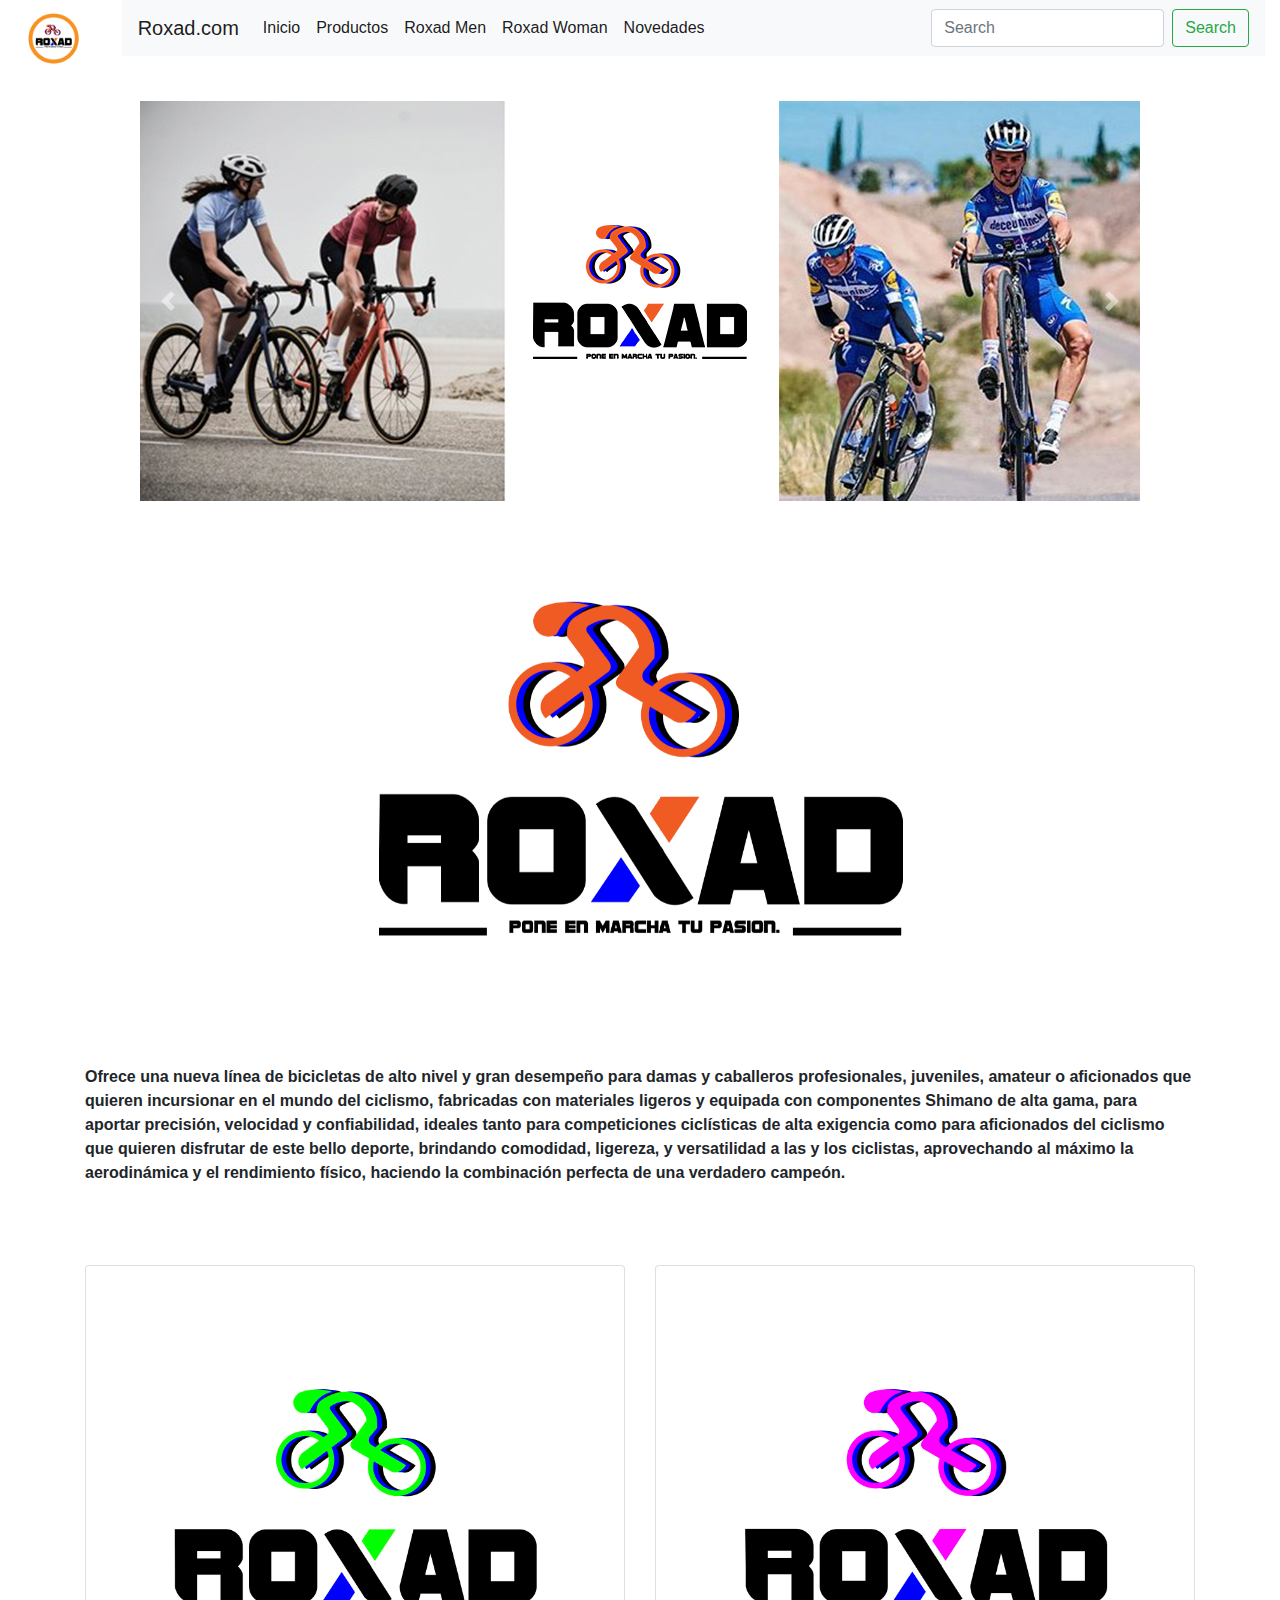
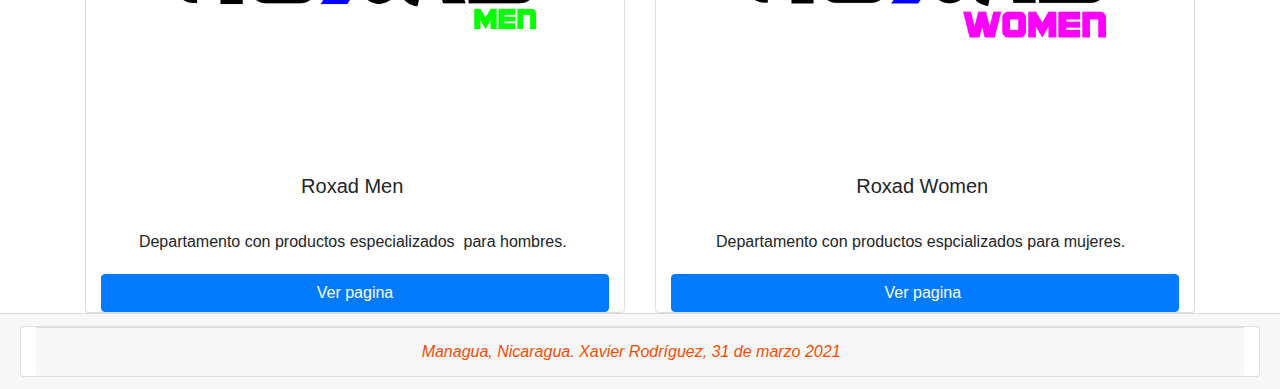
<file: index.html>
<!DOCTYPE html>
<html lang="en">
  <head>
    <meta charset="utf-8">
	<meta http-equiv="X-UA-Compatible" content="IE=edge">
	<meta name="viewport" content="width=device-width, initial-scale=1">
    <title>inicio</title>
    <!-- Bootstrap -->
	<link href="css/bootstrap-4.4.1.css" rel="stylesheet">
	<style type="text/css">
	.center {
}
    </style>
  </head>
  <body>
  	<div class="container-fluid">
  	  <div class="row">
  	    <div class="col-xl-1"><img src="img/Cabezote.jpg" alt="Placeholder image" width="400" height="400" class="rounded img-fluid">&nbsp;</div>
  	    <div class="col-xl-11">
  	      <nav class="navbar navbar-expand-lg navbar-light bg-light"> <a class="navbar-brand" href="#">Roxad.com</a>
  	        <button class="navbar-toggler" type="button" data-toggle="collapse" data-target="#navbarSupportedContent1" aria-controls="navbarSupportedContent1" aria-expanded="false" aria-label="Toggle navigation"> <span class="navbar-toggler-icon"></span> </button>
  	        <div class="collapse navbar-collapse" id="navbarSupportedContent1">
  	          <ul class="navbar-nav mr-auto">
  	            <li class="nav-item active"> <a class="nav-link active" href="index.html">Inicio <span class="sr-only">(current)</span></a> </li>
  	            <li class="nav-item"> <a class="nav-link active" href="productos.html">Productos</a> </li>
  	            <li class="nav-item"> <a class="nav-link active" href="roxadmen.html">Roxad Men</a> </li>
  	            <li class="nav-item"> <a class="nav-link active" href="roxadwomen.html">Roxad Woman</a> </li>
				<li class="nav-item"> <a class="nav-link active" href="novedades.html">Novedades</a> </li>  
              </ul>
  	          <form class="form-inline my-2 my-lg-0">
  	            <input class="form-control mr-sm-2" type="search" placeholder="Search" aria-label="Search">
  	            <button class="btn btn-outline-success my-2 my-sm-0" type="submit">Search</button>
              </form>
            </div>
          </nav>
        </div>
      </div>
  	</div>
	<div class="container">
	  <div id="carouselExampleIndicators1" class="carousel slide" data-ride="carousel" style="background-color: white">
	    <ol class="carousel-indicators">
	      <li data-target="#carouselExampleIndicators1" data-slide-to="1" class="active"></li>
	      <li data-target="#carouselExampleIndicators1" data-slide-to="2"></li>
	      <li data-target="#carouselExampleIndicators1" data-slide-to="3"></li>
		  <li data-target="#carouselExampleIndicators1" data-slide-to="4"></li>
		  <li data-target="#carouselExampleIndicators1" data-slide-to="5"></li>
	 </ol>
	    <div class="carousel-inner" role="listbox">
	      <div class="carousel-item active"> <img class="d-block mx-auto" src="img/slide 5.jpg" alt="First slide">
	        
          </div>
	      <div class="carousel-item"> <img class="d-block mx-auto" src="img/slide 2.jpg" alt="Second slide">
	        
          </div>
	      <div class="carousel-item"> <img class="d-block mx-auto" src="img/slide 4.jpg" alt="Third slide">
	       
          </div>
		 <div class="carousel-item"> <img class="d-block mx-auto" src="img/slide 3.jpg" alt="Third slide">
	        
          </div>
		  <div class="carousel-item"> <img class="d-block mx-auto" src="img/slide 1.jpg" alt="Third slide">
	       
          </div>
        </div>
	    <a class="carousel-control-prev" href="#carouselExampleIndicators1" role="button" data-slide="prev"> <span class="carousel-control-prev-icon" aria-hidden="true"></span> <span class="sr-only">Previous</span> </a> <a class="carousel-control-next" href="#carouselExampleIndicators1" role="button" data-slide="next"> <span class="carousel-control-next-icon" aria-hidden="true"></span> <span class="sr-only">Next</span> </a> </div>
    </div>
<div class="container">
  <div class="row">
	    <div class="col-xl-3">&nbsp;</div>
	    <div class="offset-xl-0 col-xl-6"><img src="img/logo original .png" class="img-fluid align-content-sm-center" alt="Placeholder image"></div>
	    <div class="col-xl-4">&nbsp;</div>
      </div>
    <strong>Ofrece una nueva línea de bicicletas de alto nivel y gran desempeño para damas y caballeros profesionales, juveniles, amateur o aficionados que quieren incursionar en el mundo del ciclismo, fabricadas con materiales ligeros y equipada con componentes Shimano de alta gama, para aportar precisión, velocidad y confiabilidad, ideales tanto para competiciones ciclísticas de alta exigencia como para aficionados del ciclismo que quieren disfrutar de este bello deporte, brindando comodidad, ligereza, y versatilidad a las y los ciclistas, aprovechando al máximo la aerodinámica y el rendimiento físico, haciendo la combinación perfecta de una verdadero campeón.</strong>	</div>
  <div class="container">
    <div class="row">
      <div class="col-xl-12">
        <p>&nbsp;</p>
        <p>&nbsp;</p>
      </div>
    </div>
  </div>
  <div class="container">
    <div class="row">
      <div class="col-xl-6">
        <div class="card col-md-4 col-xl-12"> <img class="card-img-top" src="img/Roxad MEN.jpg" alt="Card image cap">
          <h5 class="card-title text-center">Roxad Men&nbsp;</h5>
<div class="card-body">
  <p class="card-text text-center">Departamento con productos especializados&nbsp; para hombres.&nbsp;</p>
</div>
        <a href="roxadmen.html" class="btn btn-primary">Ver pagina</a>        </div>
      </div>
      <div class="col-xl-6">
        <div class="card col-md-4 col-xl-12"> <img class="card-img-top" src="img/Roxad WOMAN.jpg" alt="Card image cap">
          <h5 class="card-title text-center">Roxad Women&nbsp;</h5>
          <div class="card-body">
<p class="card-text text-center">Departamento con productos espcializados para mujeres.&nbsp;&nbsp;</p>
</div>
        <a href="roxadwomen.html" class="btn btn-primary">Ver pagina&nbsp;</a>        </div>
      </div>
    </div>
  </div>
  <div class="card-footer">
    <div class="card text-center col-md-4 col-xl-12">
      <div class="card-footer" style="color: #F95600"> <em style="color: #FA4B01">Managua, Nicaragua. Xavier Rodríguez, 31 de marzo 2021&nbsp; &nbsp;&nbsp;</em></div>
    </div>
  </div>
  <!-- body code goes here -->


	<!-- jQuery (necessary for Bootstrap's JavaScript plugins) --> 
	<script src="js/popper.min.js"></script>
	<script src="js/jquery-3.4.1.min.js"></script>

	<!-- Include all compiled plugins (below), or include individual files as needed -->
	<script src="js/bootstrap-4.4.1.js"></script>
  </body>
</html>
</file>
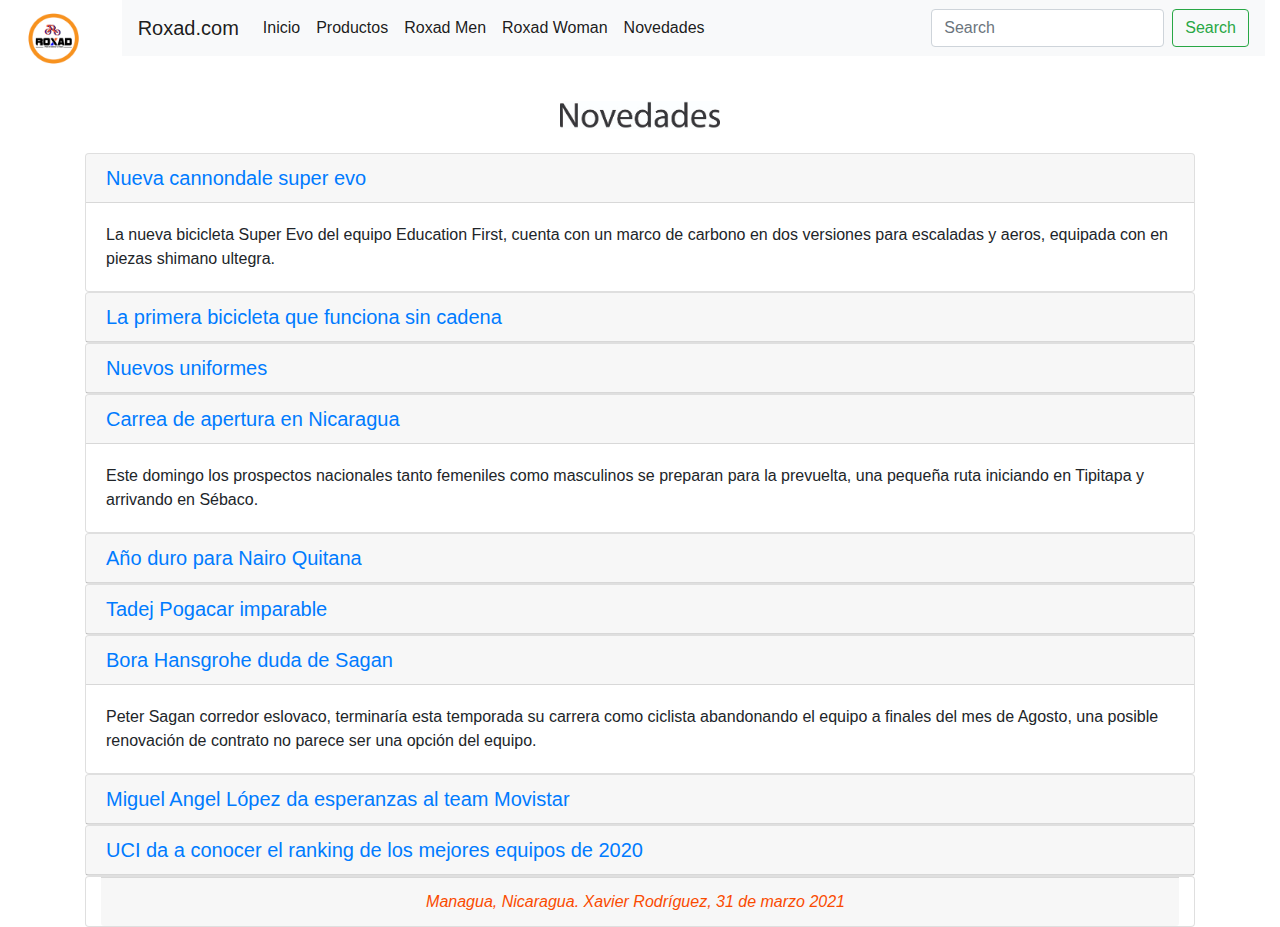
<file: novedades.html>
<!DOCTYPE html>
<html lang="en">
  <head>
    <meta charset="utf-8">
	<meta http-equiv="X-UA-Compatible" content="IE=edge">
	<meta name="viewport" content="width=device-width, initial-scale=1">
    <title>novedades</title>
    <!-- Bootstrap -->
	<link href="css/bootstrap-4.4.1.css" rel="stylesheet">
	<style type="text/css">
	.center {
}
    </style>
  </head>
  <body>
  	<div class="container-fluid">
  	  <div class="row">
  	    <div class="col-xl-1"><img src="img/Cabezote.jpg" alt="Placeholder image" width="400" height="400" class="rounded img-fluid">&nbsp;</div>
  	    <div class="col-xl-11">
  	      <nav class="navbar navbar-expand-lg navbar-light bg-light"> <a class="navbar-brand" href="#">Roxad.com</a>
  	        <button class="navbar-toggler" type="button" data-toggle="collapse" data-target="#navbarSupportedContent1" aria-controls="navbarSupportedContent1" aria-expanded="false" aria-label="Toggle navigation"> <span class="navbar-toggler-icon"></span> </button>
  	        <div class="collapse navbar-collapse" id="navbarSupportedContent1">
  	          <ul class="navbar-nav mr-auto">
  	            <li class="nav-item active"> <a class="nav-link active" href="index.html">Inicio <span class="sr-only">(current)</span></a> </li>
  	            <li class="nav-item"> <a class="nav-link active" href="productos.html">Productos</a> </li>
  	            <li class="nav-item"> <a class="nav-link active" href="roxadmen.html">Roxad Men</a> </li>
  	            <li class="nav-item"> <a class="nav-link active" href="roxadwomen.html">Roxad Woman</a> </li>
				<li class="nav-item"> <a class="nav-link active" href="novedades.html">Novedades</a> </li>  
              </ul>
  	          <form class="form-inline my-2 my-lg-0">
  	            <input class="form-control mr-sm-2" type="search" placeholder="Search" aria-label="Search">
  	            <button class="btn btn-outline-success my-2 my-sm-0" type="submit">Search</button>
              </form>
            </div>
          </nav>
        </div>
      </div>
  	</div>
  <div class="container">
    <div class="row">
      <div class="col-xl-5">&nbsp;</div>
      <div class="col-xl-2"><img src="img/novedades.jpg" class="rounded img-fluid" alt="Placeholder image">&nbsp;</div>
      <div class="col-xl-5">&nbsp;</div>
    </div>
  </div>
  <div class="container">
    <div id="accordion1" role="tablist">
      <div class="card">
        <div class="card-header" role="tab" id="headingOne1">
          <h5 class="mb-0"> <a data-toggle="collapse" href="#collapseOne1" role="button" aria-expanded="true" aria-controls="collapseOne1"> Nueva cannondale super evo </a> </h5>
        </div>
        <div id="collapseOne1" class="collapse show" role="tabpanel" aria-labelledby="headingOne1" data-parent="#accordion1">
          <div class="card-body">La nueva bicicleta Super Evo del equipo Education First, cuenta con un marco de carbono en dos versiones para escaladas y aeros, equipada con en piezas shimano ultegra. </div>
        </div>
      </div>
      <div class="card">
        <div class="card-header" role="tab" id="headingTwo1">
          <h5 class="mb-0"> <a class="collapsed" data-toggle="collapse" href="#collapseTwo1" role="button" aria-expanded="false" aria-controls="collapseTwo1"> La primera bicicleta que funciona sin cadena</a> </h5>
        </div>
        <div id="collapseTwo1" class="collapse" role="tabpanel" aria-labelledby="headingTwo1" data-parent="#accordion1">
          <div class="card-body">Eurobike la feria mas importante de ciclismo en Europa, presento una bicicleta cuyo mecanismo no requiere de cadena, aunque es un prototipo muchos piensan que es un fiasgo, otros que esto va a dejar a un lado el ciclismo como lo conocemos.</div>
        </div>
      </div>
      <div class="card">
        <div class="card-header" role="tab" id="headingThree1">
          <h5 class="mb-0"> <a class="collapsed" data-toggle="collapse" href="#collapseThree1" role="button" aria-expanded="false" aria-controls="collapseThree1"> Nuevos uniformes </a> </h5>
        </div>
        <div id="collapseThree1" class="collapse" role="tabpanel" aria-labelledby="headingThree1" data-parent="#accordion1">
          <div class="card-body">Llegaron los nuevos uniformes de tus equipos favoritos del Tour de France, Trek Segafredo, Sunweb Giant, AG2R La Mondiale, Barehin Mclaren, Quickstep, Ineos y Team Movistar</div>
        </div>
	    
      </div>
	  
    </div>
	
  </div>
  <div class="container">
    <div id="accordion2" role="tablist">
      <div class="card">
        <div class="card-header" role="tab" id="headingOne2">
          <h5 class="mb-0"> <a data-toggle="collapse" href="#collapseOne2" role="button" aria-expanded="true" aria-controls="collapseOne2"> Carrea de apertura en Nicaragua </a> </h5>
        </div>
        <div id="collapseOne2" class="collapse show" role="tabpanel" aria-labelledby="headingOne2" data-parent="#accordion2">
          <div class="card-body">Este domingo los prospectos nacionales tanto femeniles como masculinos se preparan para la prevuelta, una pequeña ruta iniciando en Tipitapa y arrivando en Sébaco.</div>
        </div>
      </div>
      <div class="card">
        <div class="card-header" role="tab" id="headingTwo2">
          <h5 class="mb-0"> <a class="collapsed" data-toggle="collapse" href="#collapseTwo2" role="button" aria-expanded="false" aria-controls="collapseTwo2"> Año duro para Nairo Quitana </a> </h5>
        </div>
        <div id="collapseTwo2" class="collapse" role="tabpanel" aria-labelledby="headingTwo2" data-parent="#accordion2">
          <div class="card-body">El colombiano ha tenido un declive impresionante desde su partida del team Movistar, su última gran actuacion fue en el giro de Italia donde logro remontar a Primož Roglič y Alberto Contador dos de los punteros de la grande Italiana.</div>
        </div>
      </div>
      <div class="card">
        <div class="card-header" role="tab" id="headingThree2">
          <h5 class="mb-0"> <a class="collapsed" data-toggle="collapse" href="#collapseThree2" role="button" aria-expanded="false" aria-controls="collapseThree2"> Tadej Pogacar imparable </a> </h5>
        </div>
        <div id="collapseThree2" class="collapse" role="tabpanel" aria-labelledby="headingThree2" data-parent="#accordion2">
          <div class="card-body">El campeón vigente del Tour de France Tadej Pogacar, empieza su pretemporada en los Emiratos Arabes, consiguiendo 4 victorias en etapas consecutivas.</div>
        </div>
      </div>
    </div>
  </div>
  <div class="container">
    <div id="accordion3" role="tablist">
      <div class="card">
        <div class="card-header" role="tab" id="headingOne3">
          <h5 class="mb-0"> <a data-toggle="collapse" href="#collapseOne3" role="button" aria-expanded="true" aria-controls="collapseOne3"> Bora Hansgrohe duda de Sagan </a> </h5>
        </div>
        <div id="collapseOne3" class="collapse show" role="tabpanel" aria-labelledby="headingOne3" data-parent="#accordion3">
          <div class="card-body">Peter Sagan corredor eslovaco, terminaría esta temporada su carrera como ciclista abandonando el equipo a finales del mes de Agosto, una posible renovación de contrato no parece ser una opción del equipo. </div>
        </div>
      </div>
      <div class="card">
        <div class="card-header" role="tab" id="headingTwo3">
          <h5 class="mb-0"> <a class="collapsed" data-toggle="collapse" href="#collapseTwo3" role="button" aria-expanded="false" aria-controls="collapseTwo3"> Miguel Angel López da esperanzas al team Movistar </a> </h5>
        </div>
        <div id="collapseTwo3" class="collapse" role="tabpanel" aria-labelledby="headingTwo3" data-parent="#accordion3">
          <div class="card-body">El sudamericano asegura estar listo de cara al Tour de Frnace, afirma que su equipo esta en optimas condiciones y el esta perfectamente entrenado para ganar la vuelta francesa.</div>
        </div>
      </div>
      <div class="card">
        <div class="card-header" role="tab" id="headingThree3">
          <h5 class="mb-0"> <a class="collapsed" data-toggle="collapse" href="#collapseThree3" role="button" aria-expanded="false" aria-controls="collapseThree3">UCI da a conocer el ranking de los mejores equipos de 2020</a> </h5>
        </div>
        <div id="collapseThree3" class="collapse" role="tabpanel" aria-labelledby="headingThree3" data-parent="#accordion3">
          <div class="card-body">La Unión Ciclista Internacional da a conocer ranking mundial de los mejores equipos en primer lugar Jumbo Bisma, en segundo lugar el Ineos Team Procycling y en tercer lugar Team Quickstep</div>
        </div>
      </div>
    </div>
  </div>
  <div class="container-fluid"></div>
<div class="container"></div>
  <div class="container">
    <div class="card text-center col-md-4 col-xl-12">
      
      <div class="card-footer text-muted"> <em style="color: #FA4B01">Managua, Nicaragua. Xavier Rodríguez, 31 de marzo 2021 &nbsp;</em></div>
    </div>
  </div>
  <!-- body code goes here -->


	<!-- jQuery (necessary for Bootstrap's JavaScript plugins) --> 
	<script src="js/popper.min.js"></script>
	<script src="js/jquery-3.4.1.min.js"></script>

	<!-- Include all compiled plugins (below), or include individual files as needed -->
	<script src="js/bootstrap-4.4.1.js"></script>
  </body>
</html>
</file>
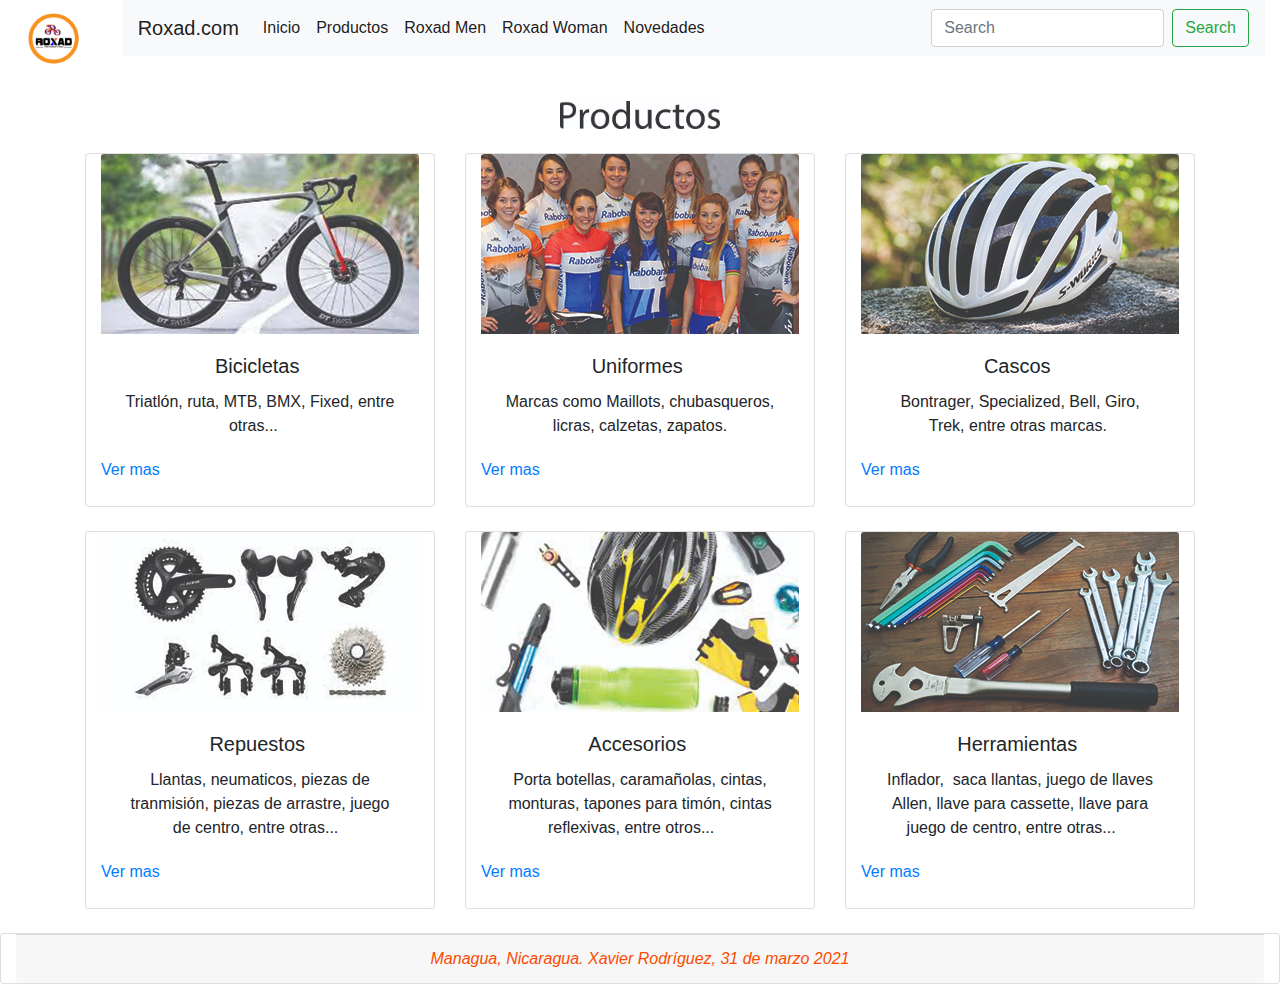
<file: productos.html>
<!DOCTYPE html>
<html lang="en">
  <head>
    <meta charset="utf-8">
	<meta http-equiv="X-UA-Compatible" content="IE=edge">
	<meta name="viewport" content="width=device-width, initial-scale=1">
    <title>productos</title>
    <!-- Bootstrap -->
	<link href="css/bootstrap-4.4.1.css" rel="stylesheet">
	<style type="text/css">
	.center {
}
    </style>
  </head>
  <body>
  <div class="container-fluid">
  	  <div class="row">
  	    <div class="col-xl-1"><img src="img/Cabezote.jpg" alt="Placeholder image" width="400" height="400" class="rounded img-fluid">&nbsp;</div>
  	    <div class="col-xl-11">
  	      <nav class="navbar navbar-expand-lg navbar-light bg-light"> <a class="navbar-brand" href="#">Roxad.com</a>
  	        <button class="navbar-toggler" type="button" data-toggle="collapse" data-target="#navbarSupportedContent1" aria-controls="navbarSupportedContent1" aria-expanded="false" aria-label="Toggle navigation"> <span class="navbar-toggler-icon"></span> </button>
  	        <div class="collapse navbar-collapse" id="navbarSupportedContent1">
  	          <ul class="navbar-nav mr-auto">
  	            <li class="nav-item active"> <a class="nav-link" href="index.html">Inicio <span class="sr-only">(current)</span></a> </li>
  	            <li class="nav-item"> <a class="nav-link active" href="productos.html">Productos</a> </li>
  	            <li class="nav-item"> <a class="nav-link active" href="roxadmen.html">Roxad Men</a> </li>
  	            <li class="nav-item"> <a class="nav-link active" href="roxadwomen.html">Roxad Woman</a> </li>
				<li class="nav-item"> <a class="nav-link active" href="novedades.html">Novedades</a> </li>  
              </ul>
  	          <form class="form-inline my-2 my-lg-0">
  	            <input class="form-control mr-sm-2" type="search" placeholder="Search" aria-label="Search">
  	            <button class="btn btn-outline-success my-2 my-sm-0" type="submit">Search</button>
              </form>
            </div>
          </nav>
        </div>
      </div>
  	</div>
  <div class="container">
    <div class="row">
      <div class="col-xl-5"></div>
      <div class="col-xl-2"><img src="img/productos.jpg" class="rounded img-fluid" alt="Placeholder image">&nbsp;</div>
      <div class="col-xl-5">&nbsp;</div>
    </div>
  </div>
  <div class="container">
    <div class="row">
      <div class="col-xl-4">
        <div class="card col-md-4 col-xl-12"> <img class="card-img-top" src="img/bicicletas.jpg" alt="Card image cap">
          <div class="card-body">
            <h5 class="card-title text-center">Bicicletas&nbsp;</h5>
            <p class="card-text text-center">Triatlón, ruta, MTB, BMX, Fixed, entre otras...&nbsp; &nbsp;</p>
</div>
          <a href="https://www.sport.es/bicio/mejores-marcas-de-bicicletas-de-carretera-ranking-top-10/" title="ver mas info en google" target="_blank">Ver mas</a><a href="#https://www.elconfidencial.com/decompras/2020-05-11/mejores-bicicletas-montana-hombre-mujer_2588003/" class="active">&nbsp;</a></div>
      &nbsp;</div>
      <div class="col-xl-4">
        <div class="card col-md-4 col-xl-12"> <img class="card-img-top" src="img/uniformes.jpg" alt="Card image cap">
          <div class="card-body">
            <h5 class="card-title text-center">Uniformes&nbsp;</h5>
            <p class="card-text text-center">Marcas como Maillots, chubasqueros, licras, calzetas, zapatos.</p>
</div>
          <a href="https://www.sport.es/labolsadelcorredor/mejores-marcas-ropa-ciclismo-ranking-top-10/" title="ver mas info en google" target="_blank">Ver mas</a><a href="#https://www.sport.es/labolsadelcorredor/mejores-marcas-ropa-ciclismo-ranking-top-10/" class="active">&nbsp;</a></div>
      &nbsp;</div>
      <div class="col-xl-4">
        <div class="card col-md-4 col-xl-12"> <img class="card-img-top" src="img/cascos.jpg" alt="Card image cap">
          <div class="card-body">
            <h5 class="card-title text-center">Cascos&nbsp;</h5>
            <p class="card-text text-center">Bontrager, Specialized, Bell, Giro, Trek, entre otras marcas.&nbsp;</p>
</div>
          <a href="https://www.recambios-bici.es/infos/cuales-son-las-10-mejores-cascos-bicicleta-carretera" title="ver mas info en google" target="_blank">Ver mas </a><a href="#https://www.recambios-bici.es/infos/cuales-son-las-10-mejores-cascos-bicicleta-carretera" class="active">&nbsp;</a></div>
      &nbsp;</div>
    </div>
  </div>
  <div class="container">
    <div class="row">
      <div class="col-xl-4">
        <div class="card col-md-4 col-xl-12"> <img class="card-img-top" src="img/repuestos.jpg" alt="Card image cap">
          <div class="card-body">
            <h5 class="card-title text-center">Repuestos&nbsp;</h5>
            <p class="card-text text-center">Llantas, neumaticos, piezas de tranmisión, piezas de arrastre, juego de centro, entre otras...&nbsp;&nbsp;</p>
</div>
          <a href="https://bikecheck.shimano.com/global/es" title="ver mas info en google" target="_blank">Ver mas </a><a href="https://beldacycles.cl/38-ruta">&nbsp;</a></div>
      </div>
      <div class="col-xl-4">
        <div class="card col-md-4 col-xl-12"> <img class="card-img-top" src="img/accesorios.jpg" alt="Card image cap">
          <div class="card-body">
            <h5 class="card-title text-center">Accesorios&nbsp;</h5>
            <p class="card-text text-center">Porta botellas, caramañolas, cintas, monturas, tapones para timón, cintas reflexivas, entre otros...&nbsp; &nbsp;&nbsp;</p>
</div>
          <a href="https://www.youtube.com/watch?v=Fb-cBWCkmlQ" title="ver info en youtube" target="_blank">Ver mas </a><a href="https://as.com/showroom/2018/04/16/portada/1523883443_639903.html" class="active">&nbsp;</a></div>
      &nbsp;</div>
      <div class="col-xl-4">
        <div class="card col-md-4 col-xl-12"> <img class="card-img-top" src="img/herramientas.jpg" alt="Card image cap">
          <div class="card-body">
            <h5 class="card-title text-center">Herramientas&nbsp;</h5>
            <p class="card-text text-center">Inflador,&nbsp; saca llantas, juego de llaves Allen, llave para cassette, llave para juego de centro, entre otras...&nbsp; &nbsp;&nbsp;</p>
</div>
          <a href="https://www.youtube.com/watch?v=QelKZwBlScY" title="info en youtube" target="_blank">Ver mas </a><a href="https://www.youtube.com/watch?v=QelKZwBlScY" class="active">&nbsp;</a></div>
      &nbsp;</div>
    </div>
  </div>
  <div class="card text-center col-md-4 col-xl-12">
   
    <div class="card-footer text-muted" style="color: #FA4B01"> <em style="color: #FA4B01"> Managua, Nicaragua. Xavier Rodríguez, 31 de marzo 2021 </em></div>
  </div>
  <!-- body code goes here -->


	<!-- jQuery (necessary for Bootstrap's JavaScript plugins) --> 
	<script src="js/popper.min.js"></script>
	<script src="js/jquery-3.4.1.min.js"></script>

	<!-- Include all compiled plugins (below), or include individual files as needed -->
	<script src="js/bootstrap-4.4.1.js"></script>
  </body>
</html>
</file>
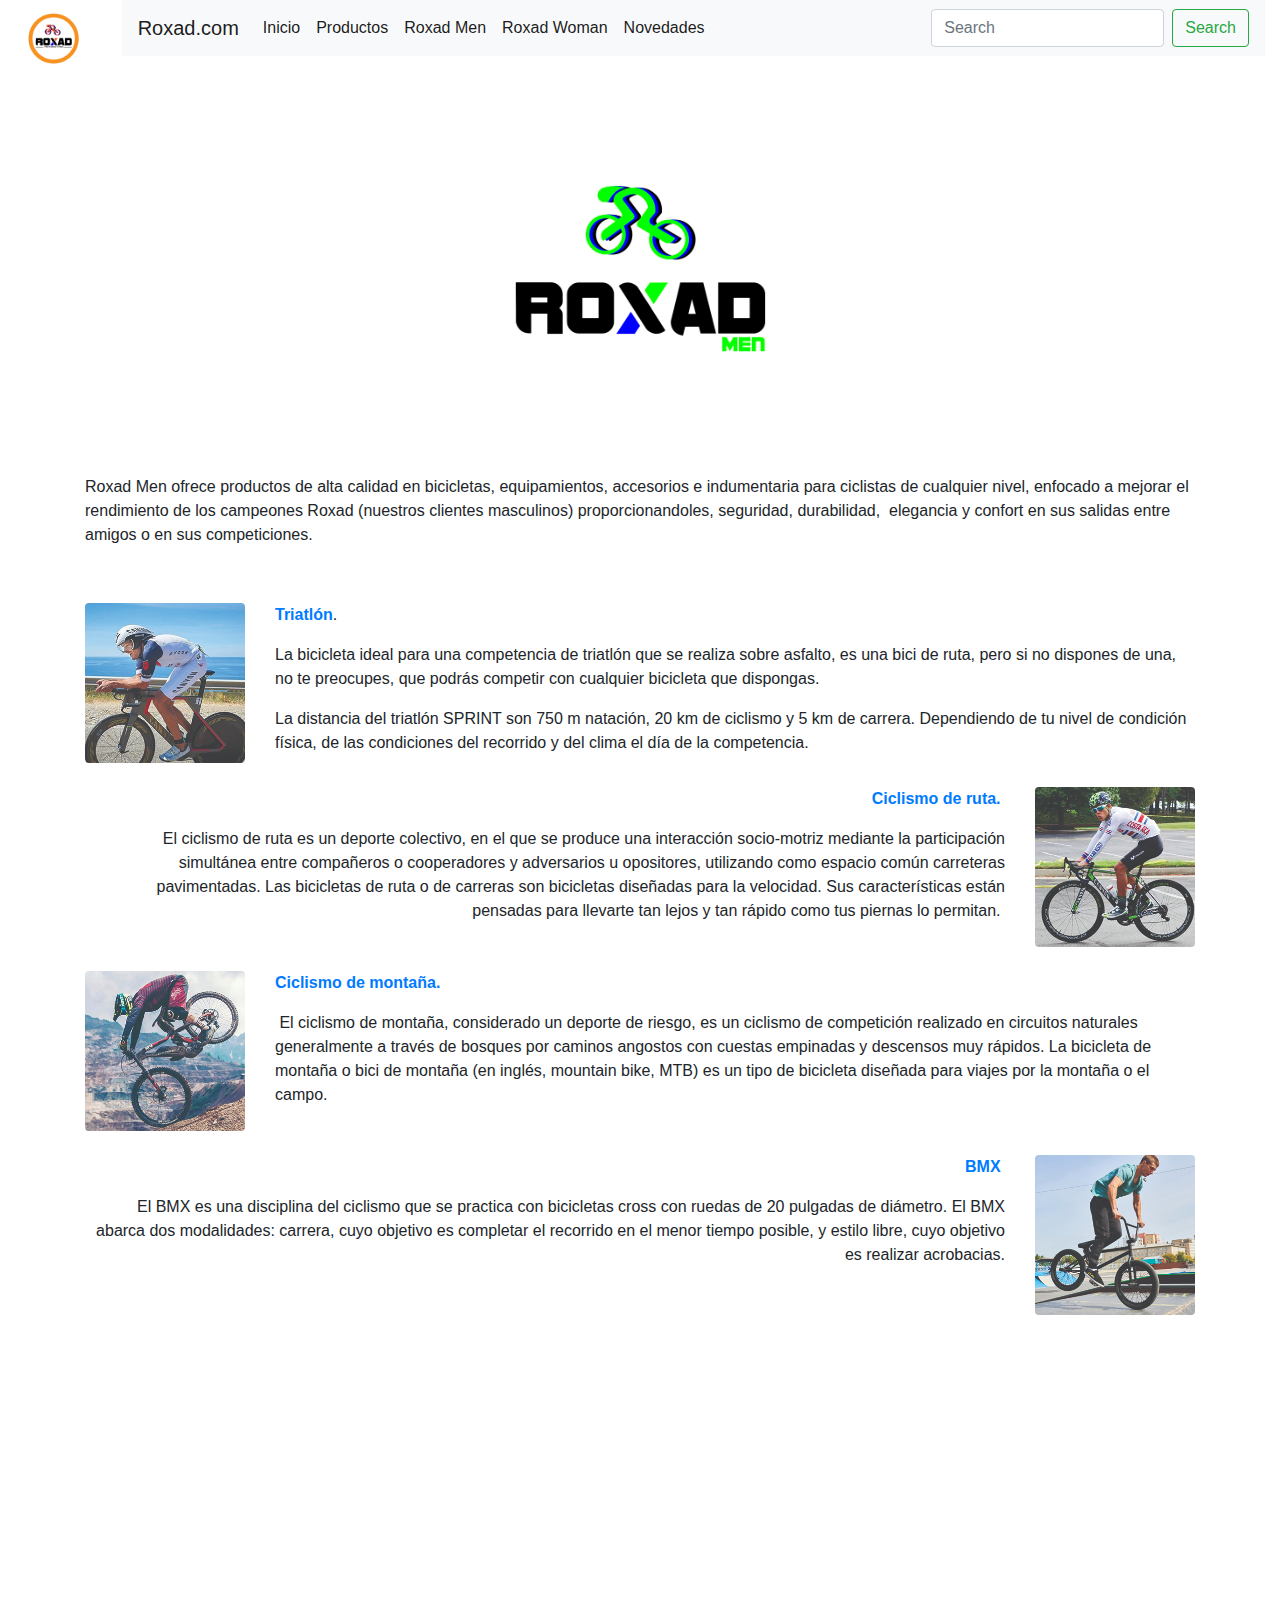
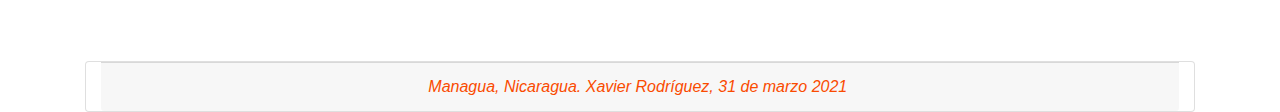
<file: roxadmen.html>
<!DOCTYPE html>
<html lang="en">
  <head>
    <meta charset="utf-8">
	<meta http-equiv="X-UA-Compatible" content="IE=edge">
	<meta name="viewport" content="width=device-width, initial-scale=1">
    <title>roxadmen</title>
    <!-- Bootstrap -->
	<link href="css/bootstrap-4.4.1.css" rel="stylesheet">
	<style type="text/css">
	.center {
}
    </style>
  </head>
  <body>
  	<div class="container-fluid">
  	  <div class="row">
  	    <div class="col-xl-1"><img src="img/Cabezote.jpg" alt="Placeholder image" width="400" height="400" class="rounded img-fluid">&nbsp;</div>
  	    <div class="col-xl-11">
  	      <nav class="navbar navbar-expand-lg navbar-light bg-light"> <a class="navbar-brand" href="#">Roxad.com</a>
  	        <button class="navbar-toggler" type="button" data-toggle="collapse" data-target="#navbarSupportedContent1" aria-controls="navbarSupportedContent1" aria-expanded="false" aria-label="Toggle navigation"> <span class="navbar-toggler-icon"></span> </button>
  	        <div class="collapse navbar-collapse" id="navbarSupportedContent1">
  	          <ul class="navbar-nav mr-auto">
  	            <li class="nav-item active"> <a class="nav-link active" href="index.html">Inicio <span class="sr-only">(current)</span></a> </li>
  	            <li class="nav-item"> <a class="nav-link active" href="productos.html">Productos</a> </li>
  	            <li class="nav-item"> <a class="nav-link active" href="roxadmen.html">Roxad Men</a> </li>
  	            <li class="nav-item"> <a class="nav-link active" href="roxadwomen.html">Roxad Woman</a> </li>
				<li class="nav-item"> <a class="nav-link active" href="novedades.html">Novedades</a> </li>  
              </ul>
  	          <form class="form-inline my-2 my-lg-0">
  	            <input class="form-control mr-sm-2" type="search" placeholder="Search" aria-label="Search">
  	            <button class="btn btn-outline-success my-2 my-sm-0" type="submit">Search</button>
              </form>
            </div>
          </nav>
        </div>
      </div>
  	</div>
	<div class="container">
	  <div class="row">
	    <div class="col-xl-4">&nbsp;</div>
	    <div class="col-xl-4"><img src="img/Roxad MEN.jpg" class="rounded img-fluid" alt="Placeholder image">&nbsp;</div>
	    <div class="col-xl-4">&nbsp;</div>
      </div>
	</div>
    <div class="container">
      <div class="row">
        <div class="col-xl-12">
          <p>Roxad Men ofrece productos de alta calidad en bicicletas, equipamientos, accesorios e indumentaria para ciclistas de cualquier nivel, enfocado a mejorar el rendimiento de los campeones Roxad (nuestros clientes masculinos) proporcionandoles, seguridad, durabilidad,&nbsp; elegancia y confort en sus salidas entre amigos o en sus competiciones.</p>
          <p>&nbsp;&nbsp;</p>
        </div>
      </div>
    </div>
  <div class="container">
    <div class="row">
      <div class="col-xl-2"><img src="img/triatlon hombre.jpg" class="rounded img-fluid" alt="Placeholder image">&nbsp;</div>
      <div class="col-xl-10">
        <p><strong><a href="https://www.youtube.com/watch?v=rBzA_lV3LrI">Triatlón</a></strong>.</p>
        <p class="text-left">La bicicleta ideal para una competencia de triatlón que se realiza sobre asfalto, es una bici de ruta, pero si no dispones de una, no te preocupes, que podrás competir con cualquier bicicleta que dispongas.</p>
        <p class="text-left">La distancia del triatlón SPRINT son 750 m natación, 20 km de ciclismo y 5 km de carrera. Dependiendo de tu nivel de condición física, de las condiciones del recorrido y del clima el día de la competencia.</p>
      </div>
    </div>
  </div>
  <div class="container">
    <div class="row">
      <div class="col-xl-10">
        <p class="text-right"><strong><a href="https://www.youtube.com/watch?v=3RgQJel2OKw">Ciclismo de ruta.</a></strong>&nbsp;</p>
        <p class="text-right">El ciclismo de ruta es un deporte colectivo, en el que se produce una interacción socio-motriz mediante la participación simultánea entre compañeros o cooperadores y adversarios u opositores, utilizando como espacio común carreteras pavimentadas. Las bicicletas de ruta o de carreras son bicicletas diseñadas para la velocidad. Sus características están pensadas para llevarte tan lejos y tan rápido como tus piernas lo permitan.&nbsp;</p>
      </div>
      <div class="col-xl-2"><img src="img/ruta hombre.jpg" class="rounded img-fluid" alt="Placeholder image">&nbsp;</div>
    </div>
  </div>
  <div class="container">
    <div class="row">
      <div class="col-xl-2"><img src="img/mtb hombre.jpg" class="rounded img-fluid" alt="Placeholder image">&nbsp;</div>
      <div class="col-xl-10">
        <p><strong><a href="https://www.youtube.com/watch?v=k0BfLk6TXLE">Ciclismo de montaña.</a></strong></p>
        <p>&nbsp;El ciclismo de montaña, considerado un deporte de riesgo, es un ciclismo de competición realizado en circuitos naturales generalmente a través de bosques por caminos angostos con cuestas empinadas y descensos muy rápidos.&nbsp;La bicicleta de montaña o bici de montaña (en inglés, mountain bike, MTB) es un tipo de bicicleta diseñada para viajes por la montaña o el campo.</p>
      </div>
    </div>
  </div>
  <div class="container">
    <div class="row">
      <div class="col-xl-10">
        <p class="text-right"><strong><a href="https://www.youtube.com/watch?v=AEwiVtx4qsY">BMX&nbsp;</a></strong></p>
        <p class="text-right">El BMX es una disciplina del ciclismo que se practica con bicicletas cross con ruedas de 20 pulgadas de diámetro. El BMX abarca dos modalidades: carrera, cuyo objetivo es completar el recorrido en el menor tiempo posible, y estilo libre, cuyo objetivo es realizar acrobacias.</p>
      </div>
      <div class="col-xl-2"><img src="img/bmx hombre.jpg" class="rounded img-fluid" alt="Placeholder image">&nbsp;</div>
    </div>
  </div>
  <div class="container-fluid"></div>
  <div class="container-fluid"><iframe width="560" height="315" src="https://www.youtube.com/embed/1gLLF0cSYZY" title="YouTube video player" frameborder="0" allow="accelerometer; autoplay; clipboard-write; encrypted-media; gyroscope; picture-in-picture" allowfullscreen></iframe></div>
  <div class="container-fluid"></div>
<div class="container">
  <div class="card text-center col-md-4 col-xl-12">
      
      <div class="card-footer text-muted"> <em style="color: #FA4B01">Managua, Nicaragua. Xavier Rodríguez, 31 de marzo 2021&nbsp;</em></div>
    </div>
  </div>
<!-- body code goes here -->


	<!-- jQuery (necessary for Bootstrap's JavaScript plugins) --> 
	<script src="js/popper.min.js"></script>
	<script src="js/jquery-3.4.1.min.js"></script>

	<!-- Include all compiled plugins (below), or include individual files as needed -->
	<script src="js/bootstrap-4.4.1.js"></script>
  </body>
</html>
</file>
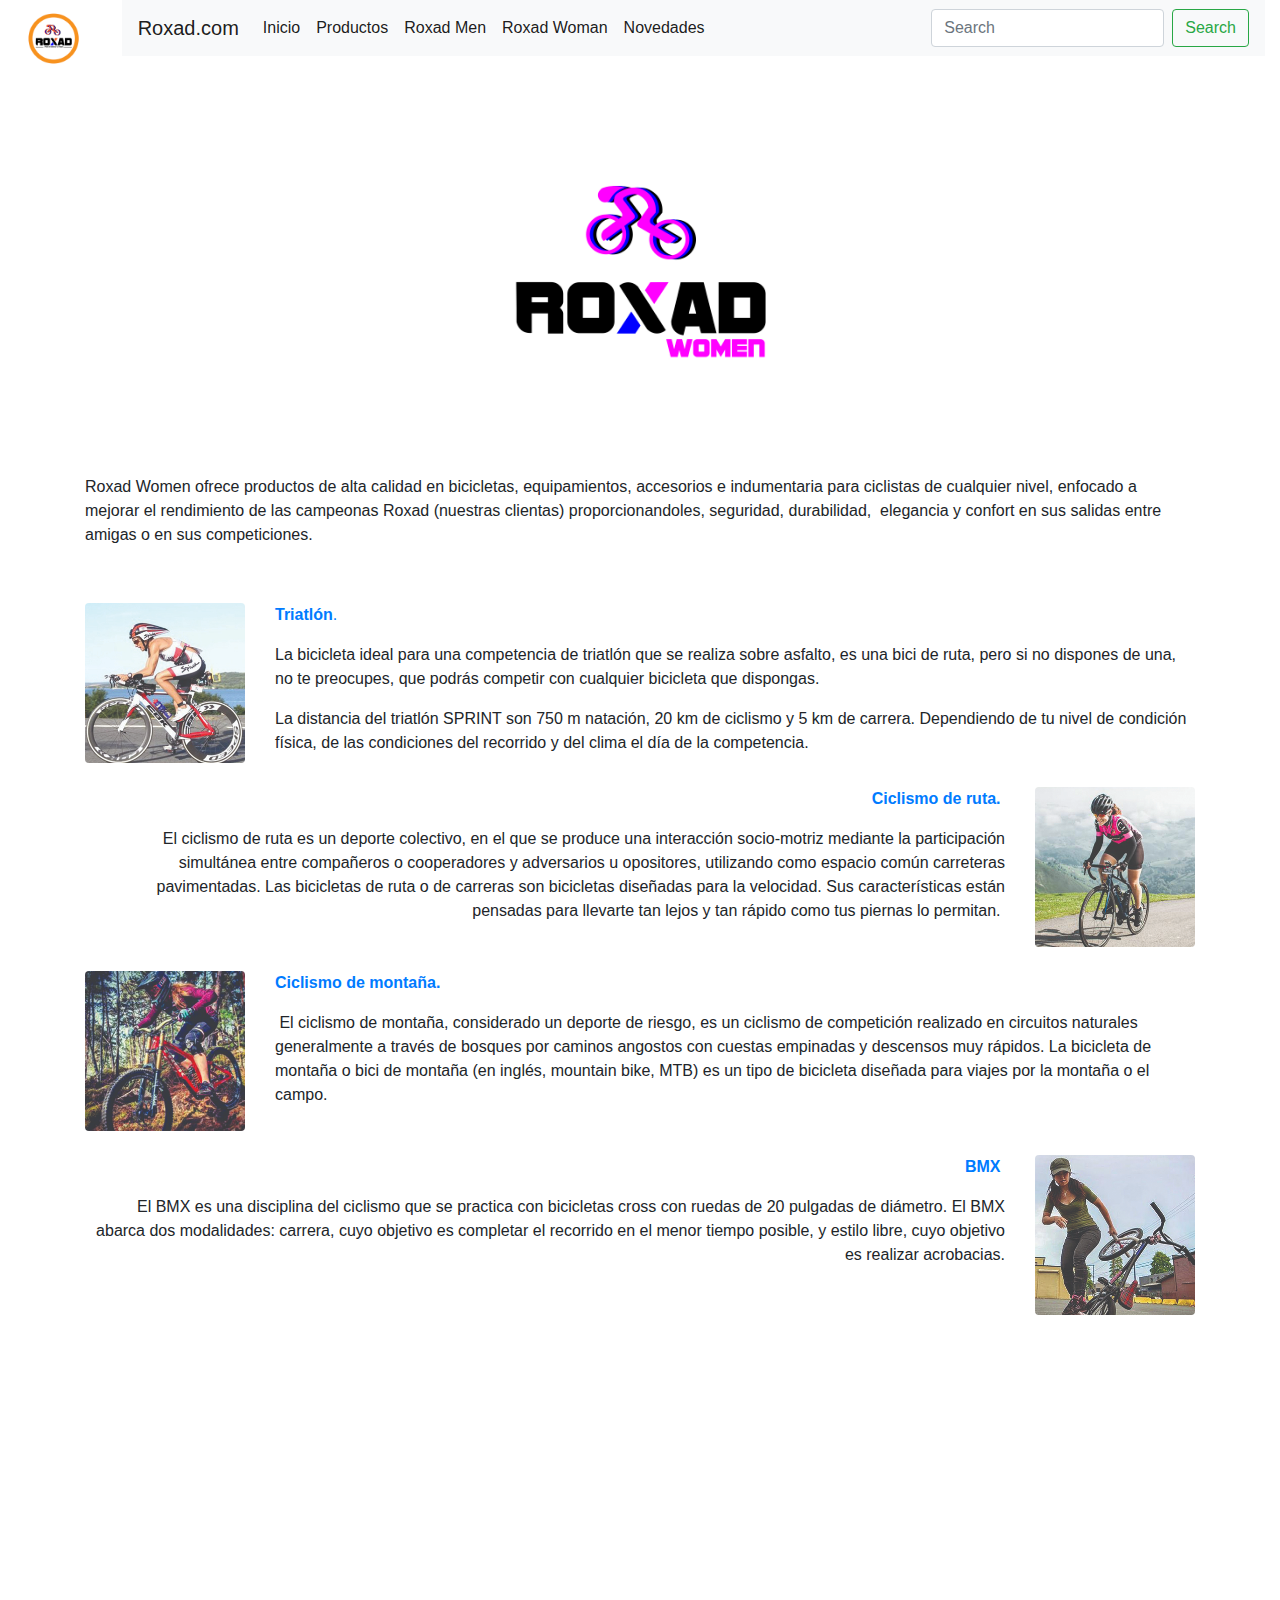
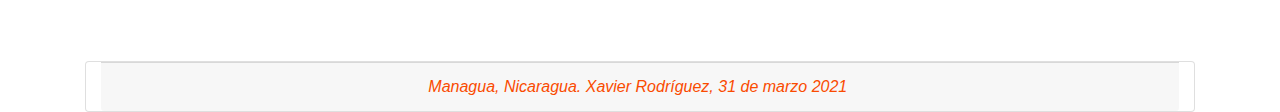
<file: roxadwomen.html>
<!DOCTYPE html>
<html lang="en">
  <head>
    <meta charset="utf-8">
	<meta http-equiv="X-UA-Compatible" content="IE=edge">
	<meta name="viewport" content="width=device-width, initial-scale=1">
    <title>roxadwomen</title>
    <!-- Bootstrap -->
	<link href="css/bootstrap-4.4.1.css" rel="stylesheet">
	<style type="text/css">
	.center {
}
    </style>
  </head>
  <body>
  	<div class="container-fluid">
  	  <div class="row">
  	    <div class="col-xl-1"><img src="img/Cabezote.jpg" alt="Placeholder image" width="400" height="400" class="rounded img-fluid">&nbsp;</div>
  	    <div class="col-xl-11">
  	      <nav class="navbar navbar-expand-lg navbar-light bg-light"> <a class="navbar-brand" href="#">Roxad.com</a>
  	        <button class="navbar-toggler" type="button" data-toggle="collapse" data-target="#navbarSupportedContent1" aria-controls="navbarSupportedContent1" aria-expanded="false" aria-label="Toggle navigation"> <span class="navbar-toggler-icon"></span> </button>
  	        <div class="collapse navbar-collapse" id="navbarSupportedContent1">
  	          <ul class="navbar-nav mr-auto">
  	            <li class="nav-item active"> <a class="nav-link active" href="index.html">Inicio <span class="sr-only">(current)</span></a> </li>
  	            <li class="nav-item"> <a class="nav-link active" href="productos.html">Productos</a> </li>
  	            <li class="nav-item"> <a class="nav-link active" href="roxadmen.html">Roxad Men</a> </li>
  	            <li class="nav-item"> <a class="nav-link active" href="roxadwomen.html">Roxad Woman</a> </li>
				<li class="nav-item"> <a class="nav-link active" href="novedades.html">Novedades</a> </li>  
              </ul>
  	          <form class="form-inline my-2 my-lg-0">
  	            <input class="form-control mr-sm-2" type="search" placeholder="Search" aria-label="Search">
  	            <button class="btn btn-outline-success my-2 my-sm-0" type="submit">Search</button>
              </form>
            </div>
          </nav>
        </div>
      </div>
  	</div>
	<div class="container">
	  <div class="row">
	    <div class="col-xl-4">&nbsp;</div>
	    <div class="col-xl-4"><img src="img/Roxad WOMAN.jpg" class="rounded img-fluid" alt="Placeholder image">&nbsp;</div>
	    <div class="col-xl-4">&nbsp;</div>
      </div>
	</div>
    <div class="container">
      <div class="row">
        <div class="col-xl-12">
          <p>Roxad Women ofrece productos de alta calidad en bicicletas, equipamientos, accesorios e indumentaria para ciclistas de cualquier nivel, enfocado a mejorar el rendimiento de las campeonas Roxad (nuestras clientas) proporcionandoles, seguridad, durabilidad,&nbsp; elegancia y confort en sus salidas entre amigas o en sus competiciones.</p>
          <p>&nbsp;&nbsp;</p>
        </div>
      </div>
    </div>
  <div class="container">
    <div class="row">
      <div class="col-xl-2"><img src="img/triatlon mujer.jpg" class="rounded img-fluid" alt="Placeholder image">&nbsp;</div>
      <div class="col-xl-10">
        <p><a href="https://www.youtube.com/watch?v=ZSG0WmnbiGo"><strong>Triatlón</strong>.</a></p>
        <p class="text-left">La bicicleta ideal para una competencia de triatlón que se realiza sobre asfalto, es una bici de ruta, pero si no dispones de una, no te preocupes, que podrás competir con cualquier bicicleta que dispongas.</p>
        <p class="text-left">La distancia del triatlón SPRINT son 750 m natación, 20 km de ciclismo y 5 km de carrera. Dependiendo de tu nivel de condición física, de las condiciones del recorrido y del clima el día de la competencia.</p>
      </div>
    </div>
  </div>
  <div class="container">
    <div class="row">
      <div class="col-xl-10">
        <p class="text-right"><strong><a href="https://www.youtube.com/watch?v=ZjUORKP0CMw">Ciclismo de ruta.</a></strong>&nbsp;</p>
        <p class="text-right">El ciclismo de ruta es un deporte colectivo, en el que se produce una interacción socio-motriz mediante la participación simultánea entre compañeros o cooperadores y adversarios u opositores, utilizando como espacio común carreteras pavimentadas. Las bicicletas de ruta o de carreras son bicicletas diseñadas para la velocidad. Sus características están pensadas para llevarte tan lejos y tan rápido como tus piernas lo permitan.&nbsp;</p>
      </div>
      <div class="col-xl-2"><img src="img/ruta mujer.jpg" class="rounded img-fluid" alt="Placeholder image">&nbsp;</div>
    </div>
  </div>
  <div class="container">
    <div class="row">
      <div class="col-xl-2"><img src="img/mtb mujer.jpg" class="rounded img-fluid" alt="Placeholder image">&nbsp;</div>
      <div class="col-xl-10">
        <p><strong><a href="https://www.youtube.com/watch?v=FSC0fC5jdJo">Ciclismo de montaña.</a></strong></p>
        <p>&nbsp;El ciclismo de montaña, considerado un deporte de riesgo, es un ciclismo de competición realizado en circuitos naturales generalmente a través de bosques por caminos angostos con cuestas empinadas y descensos muy rápidos.&nbsp;La bicicleta de montaña o bici de montaña (en inglés, mountain bike, MTB) es un tipo de bicicleta diseñada para viajes por la montaña o el campo.</p>
      </div>
    </div>
  </div>
  <div class="container">
    <div class="row">
      <div class="col-xl-10">
        <p class="text-right"><strong><a href="https://www.youtube.com/watch?v=cMuwi084H3E">BMX</a>&nbsp;</strong></p>
        <p class="text-right">El BMX es una disciplina del ciclismo que se practica con bicicletas cross con ruedas de 20 pulgadas de diámetro. El BMX abarca dos modalidades: carrera, cuyo objetivo es completar el recorrido en el menor tiempo posible, y estilo libre, cuyo objetivo es realizar acrobacias.</p>
      </div>
      <div class="col-xl-2"><img src="img/bmx mujer.jpg" class="rounded img-fluid" alt="Placeholder image">&nbsp;</div>
    </div>
  </div>
  <div class="container-fluid"></div>
  <div class="container-fluid"><iframe width="560" height="315" src="https://www.youtube.com/embed/lVGTW8joWdw" title="YouTube video player" frameborder="0" allow="accelerometer; autoplay; clipboard-write; encrypted-media; gyroscope; picture-in-picture" allowfullscreen></iframe></div>
  <div class="container-fluid"></div>
<div class="container">
  <div class="card text-center col-md-4 col-xl-12">
      
      <div class="card-footer text-muted"> <em style="color: #FA4B01">Managua, Nicaragua. Xavier Rodríguez, 31 de marzo 2021&nbsp;</em></div>
    </div>
  </div>
  
<!-- body code goes here -->


	<!-- jQuery (necessary for Bootstrap's JavaScript plugins) --> 
	<script src="js/popper.min.js"></script>
	<script src="js/jquery-3.4.1.min.js"></script>

	<!-- Include all compiled plugins (below), or include individual files as needed -->
	<script src="js/bootstrap-4.4.1.js"></script>
  </body>
</html>
</file>
